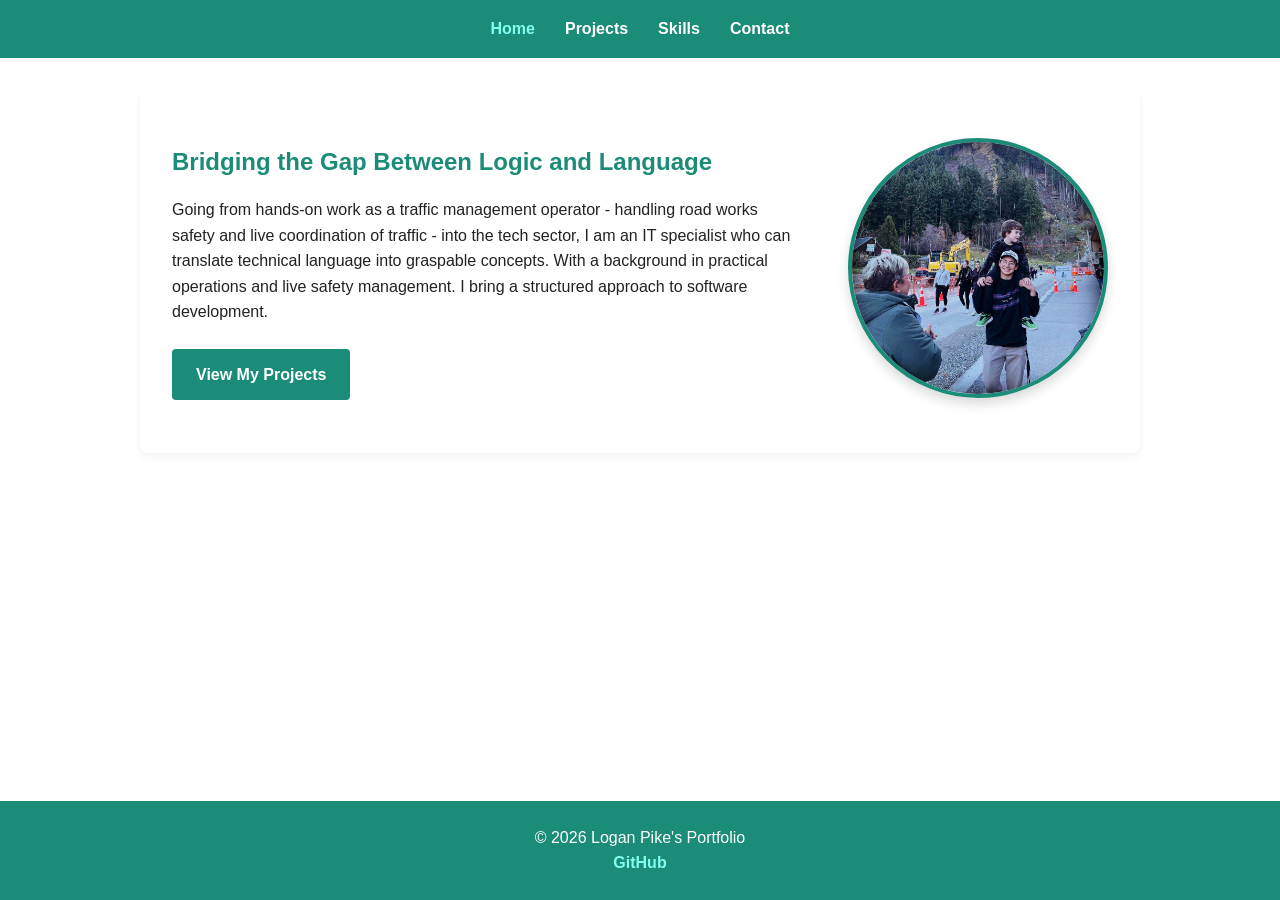
<file: index.html>
<!DOCTYPE html>
<html lang="en">
    <head>
        <meta charset="UTF-8">
        <meta http-equiv="refresh" content="0; url=pages/index.html">
        <title>Redirecting to Logan Pike's Portfolio...</title>
    </head>
    <body>
        <p>Redirecting to <a href="pages/index.html">Logan Pike's Portfolio</a></p>
    </body>
</html>
</file>
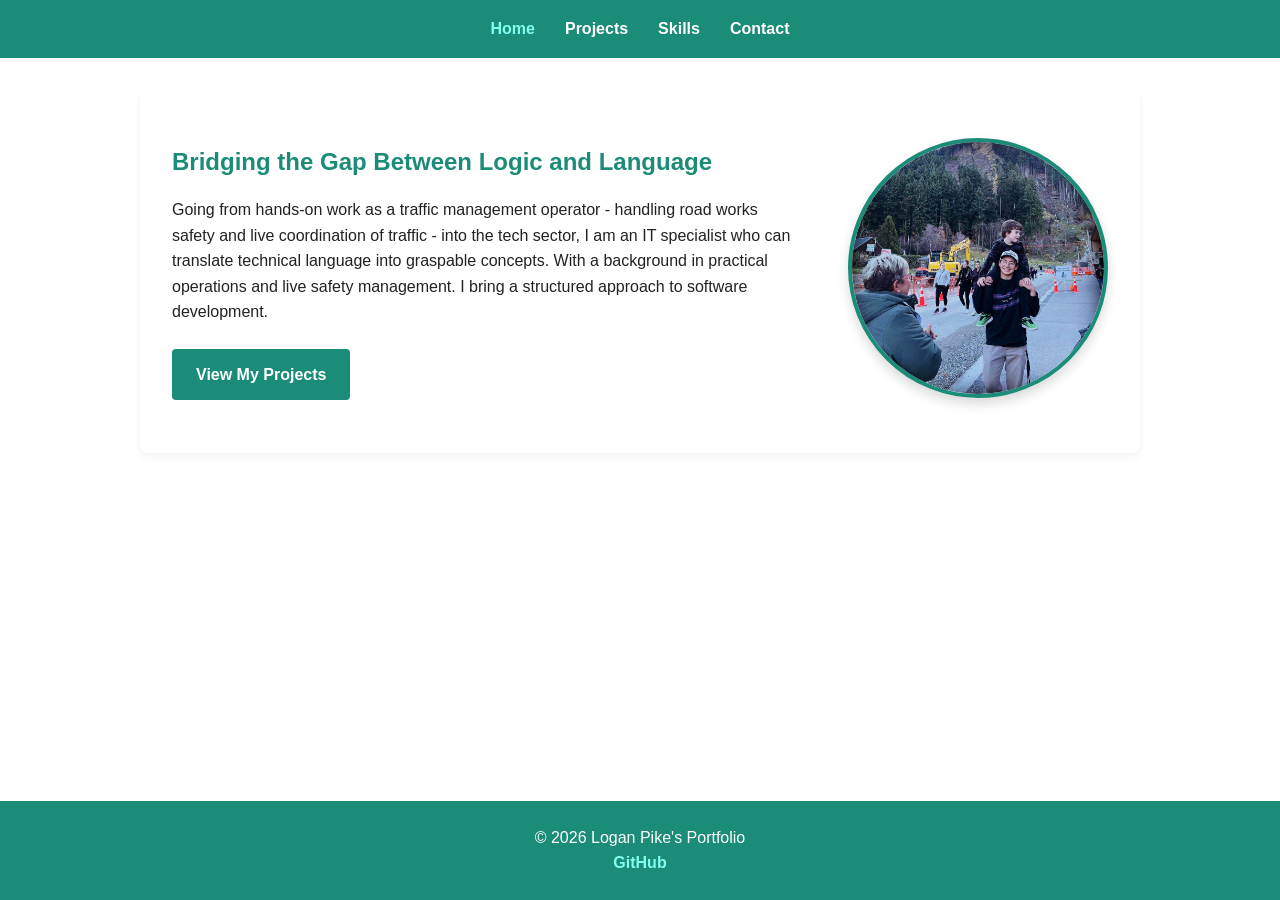
<file: pages/index.html>
<!DOCTYPE html>
<html lang="en">
<head>
    <link rel="icon" type="image/x-icon" href="../assets/images/kitty.png">
    <meta charset="UTF-8">
    <meta name="viewport" content="width=device-width, initial-scale=1.0">
    <title>Logan Pikes Personal Portfolio</title>
    <meta name="description" content="Personal Web portfolio showcasing skills and projects">
    <link rel="stylesheet" href="../assets/global-styles/reset.css">
    <link rel="stylesheet" href="../components/header/header.css">
    <link rel="stylesheet" href="../components/footer/footer.css">
    <link rel="stylesheet" href="../components/home/home.css">
</head>
<body>
    <header>
        <nav class="nav-container">
            <!--Hamburger Button-->
            <button class="mobile-toggle" aria-label="Open Navigation">☰</button>
            <ul class="nav-links">
                <li><a href="../pages/index.html" class="active">Home</a></li>
                <li><a href="../pages/projects.html">Projects</a></li>
                <li><a href="../pages/skills.html">Skills</a></li>
                <li><a href="../pages/contact.html">Contact</a></li>
            </ul>
        </nav>
    </header>
    <main>
        <section class="hero-section">
            <div class="hero-content">
                <div class="hero-text">
                    <h1>Bridging the Gap Between Logic and Language</h1>
                    <p>Going from hands-on work as a traffic management operator - handling road works safety and live coordination of traffic - into the tech sector,
                    I am an IT specialist who can translate technical language into graspable concepts. With a background in practical operations and live safety management. I bring a structured approach to software development.</p>
                    <a href="../pages/projects.html" class="cta-button">View My Projects</a>
                </div>
                <div class="hero-image-container">
                    <img src="../assets/images/Me.jpeg" alt="Logan Pike (me)" class="profile-photo">
                </div>
            </div>
        </section>
    </main>
    <footer class="site-footer">
        <div class="footer-content">
            <p>&copy; 2026 Logan Pike's Portfolio</p>
            <div class="social-links">
                <a href="https://github.com/logan026" target="_blank" rel="noopener noreferrer">GitHub</a>
            </div>
        </div>
    </footer>
    <script src="../components/header/header.js"></script>
</body>
</html>
</file>
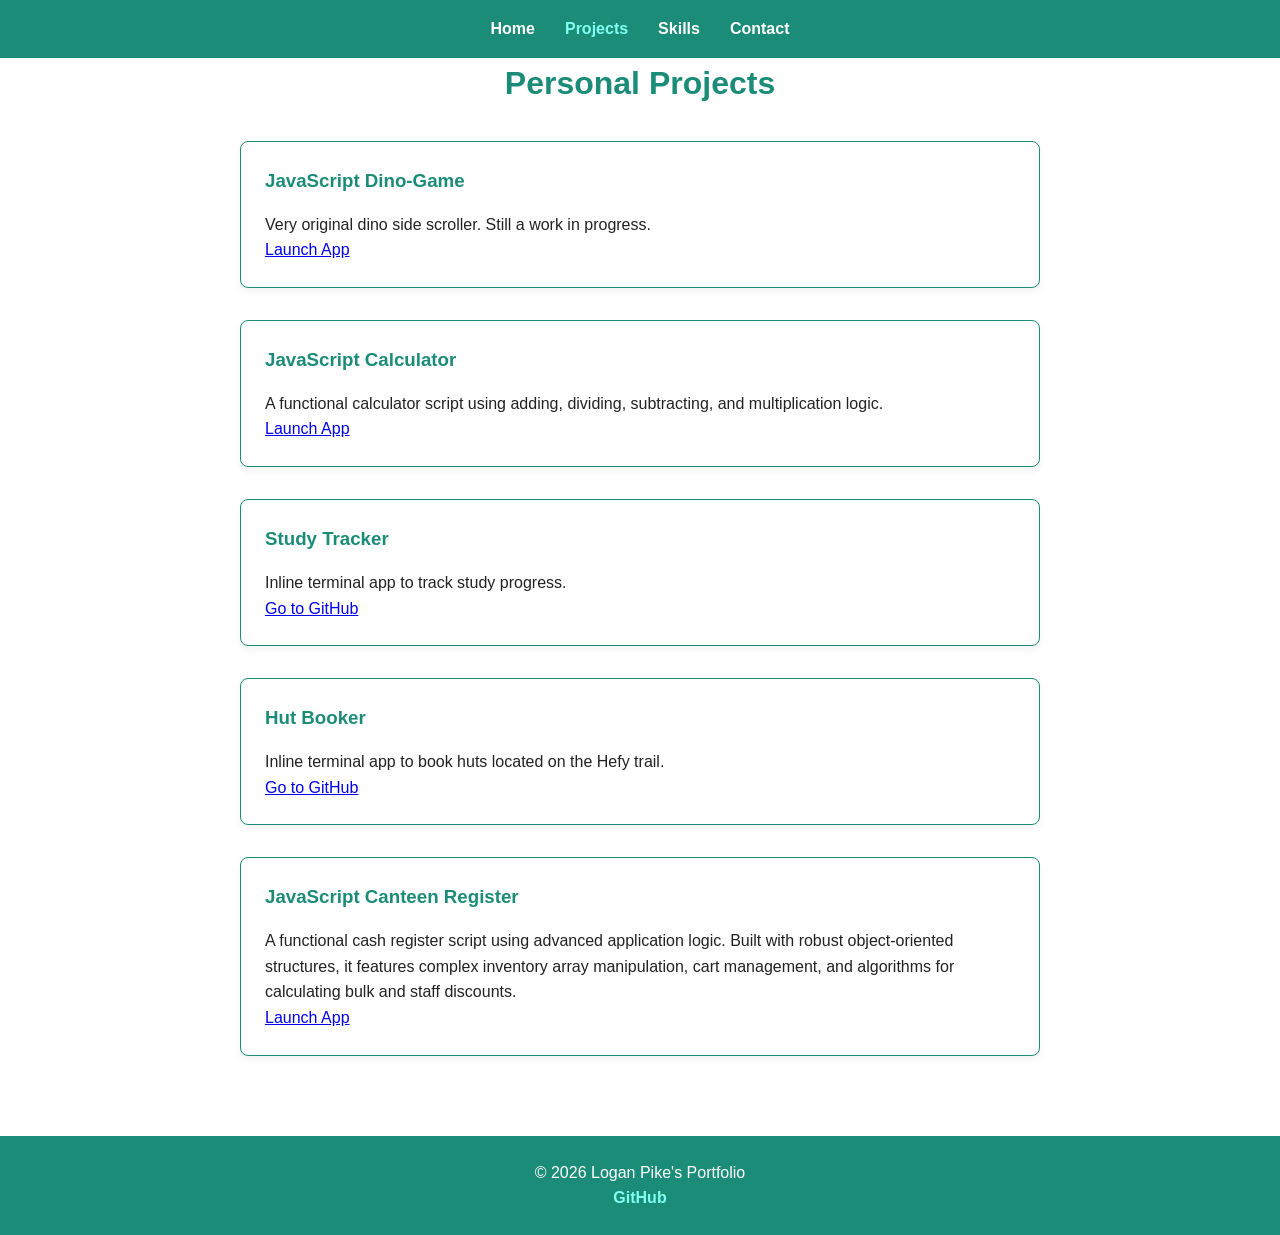
<file: pages/projects.html>
<!DOCTYPE html>
<html lang="en">
<head>
    <link rel="icon" type="image/x-icon" href="../assets/images/kitty.png">
    <meta charset="UTF-8">
    <meta name="viewport" content="width=device-width, initial-scale=1.0">
    <title>Project Page</title>
    <meta name="description" content="Project page showcasing advanced JavaScript application logic.">
    <link rel="stylesheet" href="../assets/global-styles/reset.css">
    <link rel="stylesheet" href="../components/header/header.css">
    <link rel="stylesheet" href="../components/projects/projects.css">
    <link rel="stylesheet" href="../components/footer/footer.css">
</head>
<body>
    <header>
        <nav class="nav-container">
            <!--Hamburger Button-->
            <button class="mobile-toggle" aria-label="Open Navigation">☰</button>
            <ul class="nav-links">
                <li><a href="../pages/index.html">Home</a></li>
                <li><a href="../pages/projects.html" class="active">Projects</a></li>
                <li><a href="../pages/skills.html">Skills</a></li>
                <li><a href="../pages/contact.html">Contact</a></li>
            </ul>
        </nav>
    </header>
    <main>
        <h1>Personal Projects</h1>
        <article class="project-card">
            <h3>JavaScript Dino-Game</h3>
            <p>Very original dino side scroller. Still a work in progress.</p>
            <a href="../pages/live-projects/dino-game/dinoGame.html" target="_blank" rel="noopener noreferrer" class="cta-button">Launch App</a>
        </article>
        <article class="project-card">
            <h3>JavaScript Calculator</h3>
            <p>A functional calculator script using adding, dividing, subtracting, and multiplication logic.</p>
            <a href="../pages/live-projects/calculator/calculator_index.html" target="_blank" rel="noopener noreferrer" class="cta-button">Launch App</a>
        </article>
        <article class="project-card">
            <h3>Study Tracker</h3>
            <p>Inline terminal app to track study progress.</p>
            <a href="https://github.com/logan026/sdv503-a2-study-tracker-13518044" target="_blank" rel="noopener noreferrer" class="cta-button">Go to GitHub</a>
        </article>
        <article class="project-card">
            <h3>Hut Booker</h3>
            <p>Inline terminal app to book huts located on the Hefy trail.</p>
            <a href="https://github.com/logan026/sdv503-a3-hut-booking-13518044" target="_blank" rel="noopener noreferrer" class="cta-button">Go to GitHub</a>
        </article>
        <article class="project-card">
            <h3>JavaScript Canteen Register</h3>
            <p>A functional cash register script using advanced application logic. Built with robust object-oriented structures, it features complex inventory array manipulation, cart management, and algorithms for calculating bulk and staff discounts.</p>
            <!--Linking live application into webpage-->
            <a href="../pages/live-projects/canteen/canteen_index.html" target="_blank" rel="noopener noreferrer" class="cta-button">Launch App</a>
        </article>
    </main>
    <footer class="site-footer">
        <div class="footer-content">
            <p>&copy; 2026 Logan Pike's Portfolio</p>
            <div class="social-links">
                <a href="https://github.com/logan026" target="_blank" rel="noopener noreferrer">GitHub</a>
            </div>
        </div>
    </footer>
    <script src="../components/header/header.js"></script>
</body>
</html>
</file>
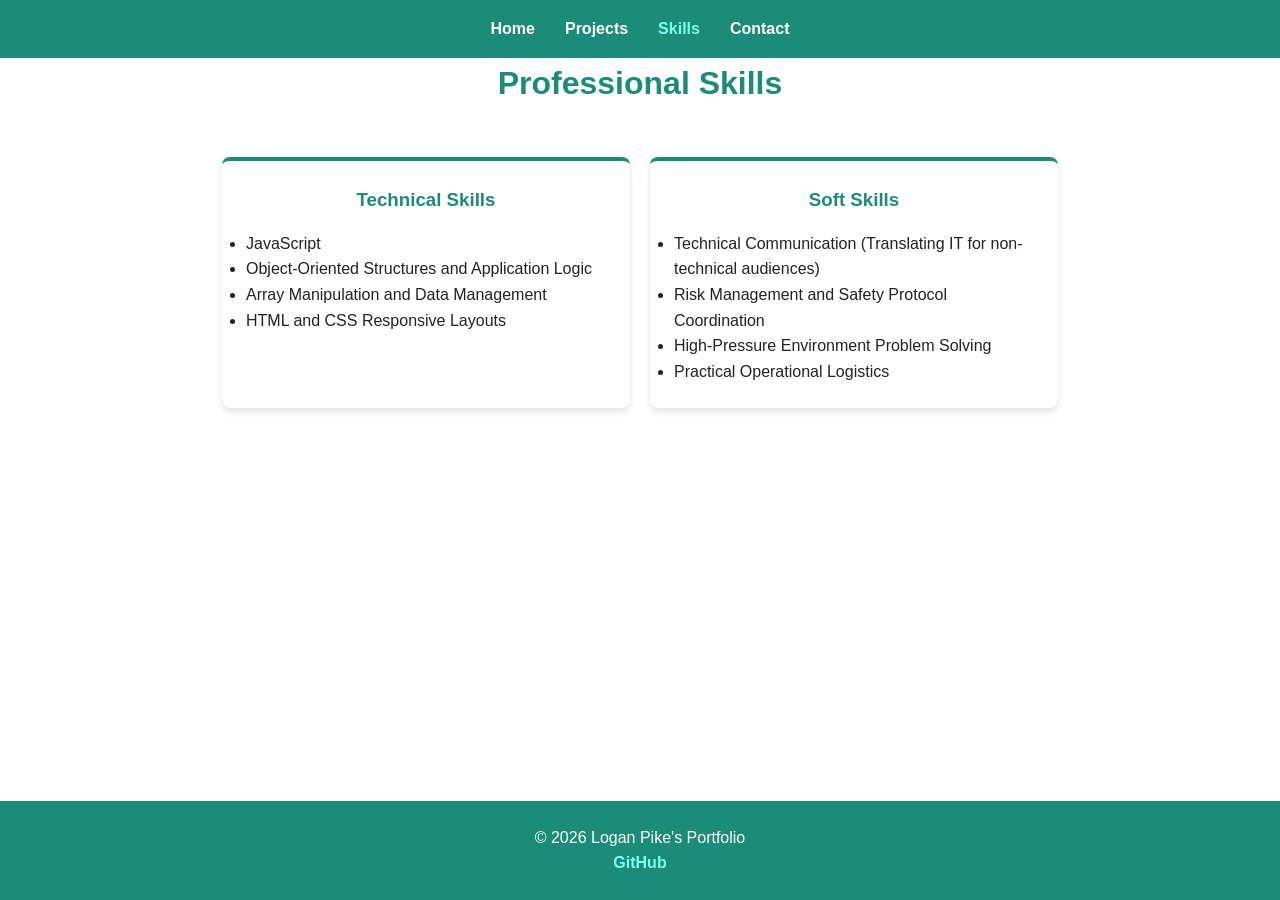
<file: pages/skills.html>
<!DOCTYPE html>
<html lang="en">
<head>
    <link rel="icon" type="image/x-icon" href="../assets/images/kitty.png">
    <meta charset="UTF-8">
    <meta name="viewport" content="width=device-width, initial-scale=1.0">
    <title>Skills - Technical and Soft</title>
    <meta name="description" content="Skills page detailing professional technical and soft skills.">
    <!--Linking global resets and component-specific styles-->
    <link rel="stylesheet" href="../assets/global-styles/reset.css">
    <link rel="stylesheet" href="../components/header/header.css">
    <link rel="stylesheet" href="../components/skills/skills.css">
    <link rel="stylesheet" href="../components/footer/footer.css">
</head>
<body>
    <header>
        <nav class="nav-container">
            <!--Hamburger Button-->
            <button class="mobile-toggle" aria-label="Open Navigation">☰</button>
            <ul class="nav-links">
                <li><a href="../pages/index.html">Home</a></li>
                <li><a href="../pages/projects.html">Projects</a></li>
                <li><a href="../pages/skills.html" class="active">Skills</a></li>
                <li><a href="../pages/contact.html">Contact</a></li>
            </ul>
        </nav>
    </header>
    <main>
        <h1>Professional Skills</h1>
        <section class="skills-container">
            <!--Grid layout container to seperate technical and soft skills-->
            <div class="skills-grid">
                <article class="skill-category">
                    <h3>Technical Skills</h3>
                    <ul>
                        <li>JavaScript</li>
                        <li>Object-Oriented Structures and Application Logic</li>
                        <li>Array Manipulation and Data Management</li>
                        <li>HTML and CSS Responsive Layouts</li>
                    </ul>
                </article>
                <article class="skill-category">
                    <h3>Soft Skills</h3>
                    <ul>
                        <li>Technical Communication (Translating IT for non-technical audiences)</li>
                        <li>Risk Management and Safety Protocol Coordination</li>
                        <li>High-Pressure Environment Problem Solving</li>
                        <li>Practical Operational Logistics</li>
                    </ul>
                </article>
            </div>
        </section>
    </main>
    <footer class="site-footer">
        <div class="footer-content">
            <p>&copy; 2026 Logan Pike's Portfolio</p>
            <div class="social-links">
                <a href="https://github.com/logan026" target="_blank" rel="noopener noreferrer">GitHub</a>
            </div>
        </div>
    </footer>
    <script src="../components/header/header.js"></script>
</body>
</html>
</file>
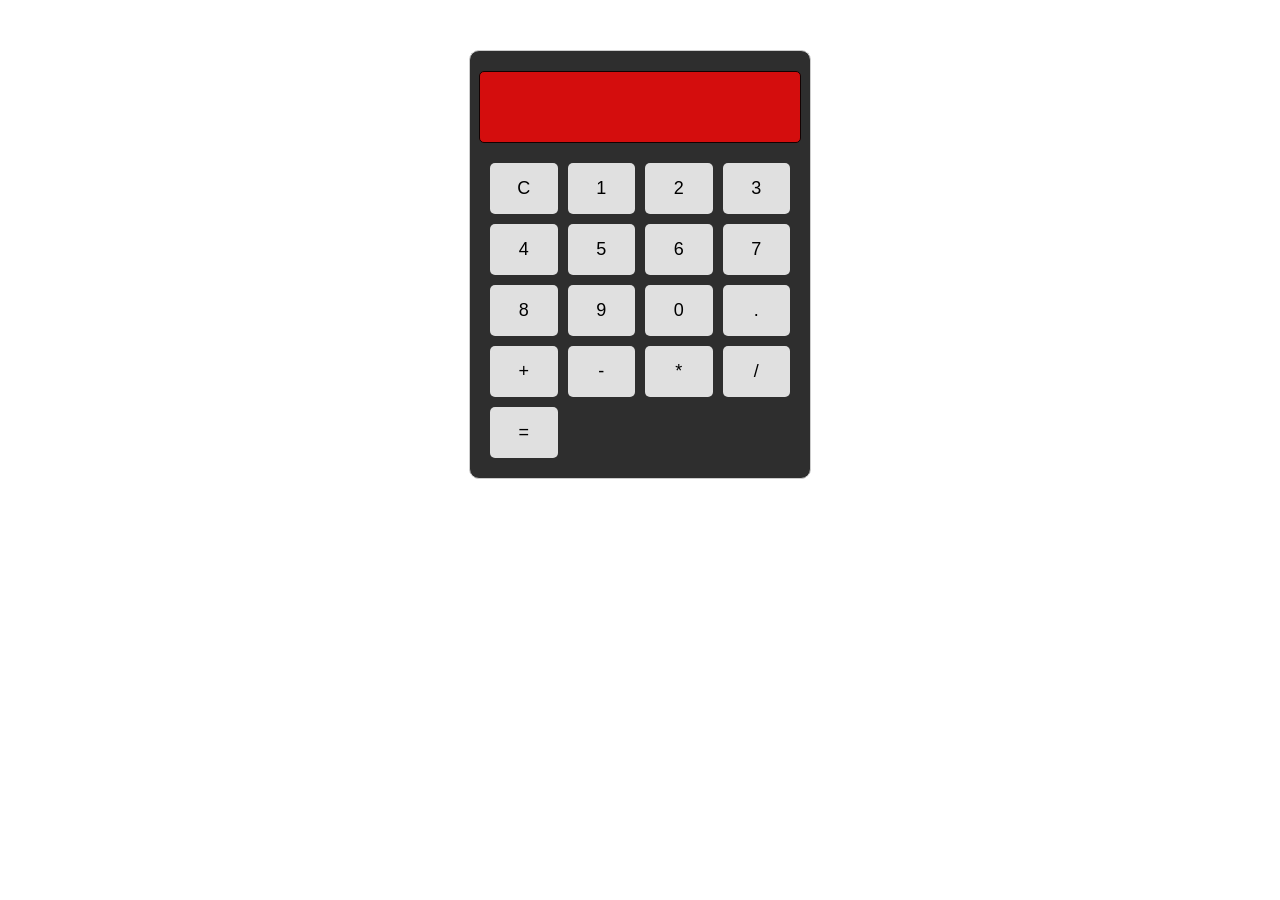
<file: pages/live-projects/calculator/calculator_index.html>
<!DOCTYPE html>
<html lang="en">
<head>
    <meta charset="UTF-8">
    <meta name="viewport" content="width=device-width, initial-scale=1.0">
    <title>Calculator</title>
    <link rel="stylesheet" href="style.css">
</head>
<body>
    <div class="calculator">
        <input type="text" id="display" readonly>
        <div class="buttons">
            <button onclick="clearDisplay()">C</button>
            <button onclick="appendToDisplay('1')">1</button>
            <button onclick="appendToDisplay('2')">2</button>
            <button onclick="appendToDisplay('3')">3</button>
            <button onclick="appendToDisplay('4')">4</button>
            <button onclick="appendToDisplay('5')">5</button>
            <button onclick="appendToDisplay('6')">6</button>
            <button onclick="appendToDisplay('7')">7</button>
            <button onclick="appendToDisplay('8')">8</button>
            <button onclick="appendToDisplay('9')">9</button>
            <button onclick="appendToDisplay('0')">0</button>
            <button onclick="appendToDisplay('.')">.</button>
            <button onclick="appendToDisplay('+')">+</button>
            <button onclick="appendToDisplay('-')">-</button>
            <button onclick="appendToDisplay('*')">*</button>
            <button onclick="appendToDisplay('/')">/</button>
            <button onclick="calculate()">=</button>
        </div>
    </div>

    <script src="script.js"></script>
</body>
</html>
</file>
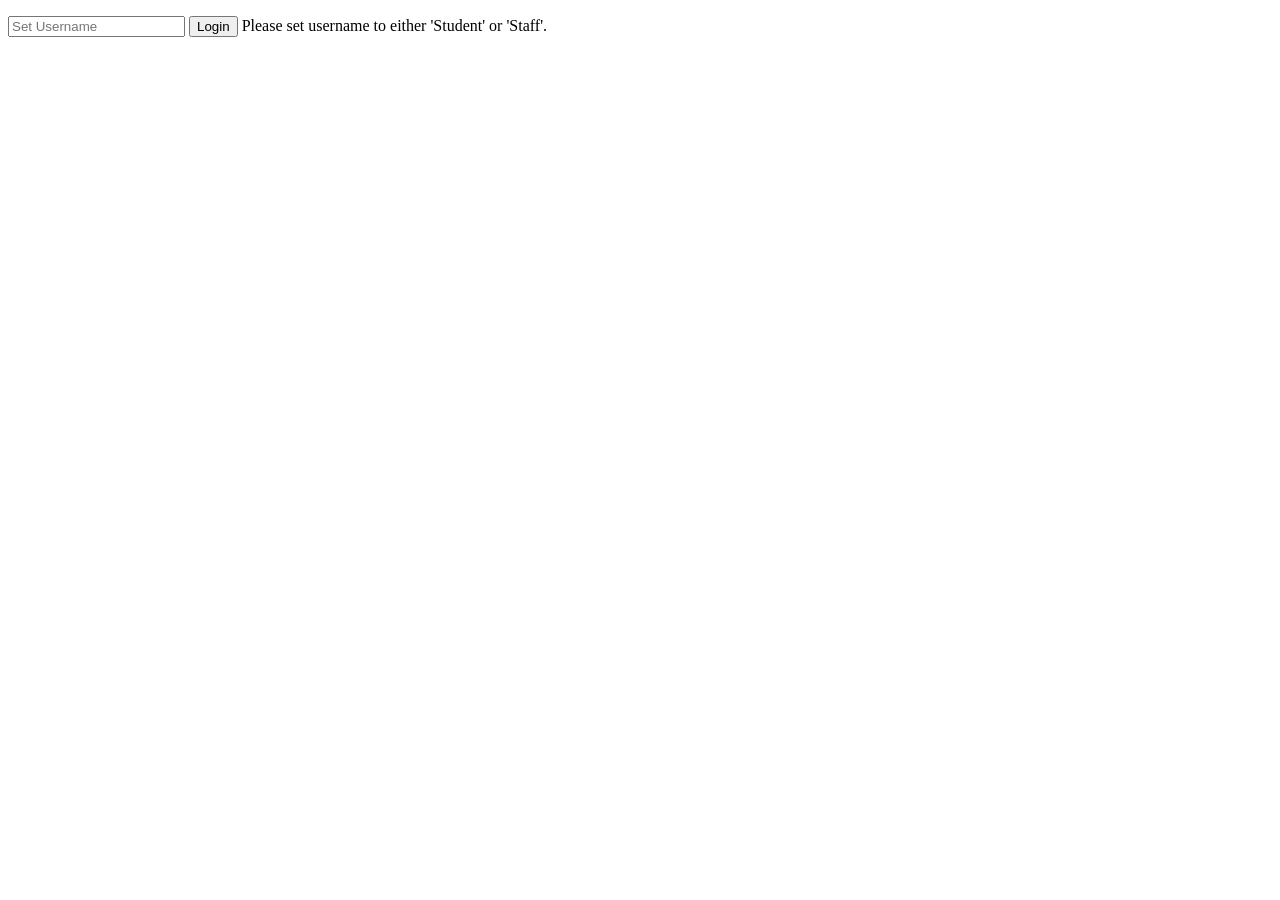
<file: pages/live-projects/canteen/canteen_index.html>
<!DOCTYPE html>
<html lang="en">
<head>
    <meta charset="UTF-8">
    <meta name="viewport" content="width=device-width, initial-scale=1.0">
    <title>School Canteen</title>
    <link rel="stylesheet" href="style.css">
    <script src="canteen.js" defer></script>
</head>
<body>
    <div class ="canteen">
        <p id="welcome-message">
        <input type="text" placeholder="Set Username" id="username">
        <button onclick="login()">Login</button>
        Please set username to either 'Student' or 'Staff'.
        </p>
        <p id="userNotFound"></p>
        <div id ="order" hidden>
        <label for="large-meal">Large Meal Quantity:</label>
        <input type="number" id="large-meal" min="0" value="0"> <br>
        <label for="small-meal">Small Meal Quantity:</label>
        <input type="number" id="small-meal" min="0" value="0"> <br>
        <button onclick="placeOrder()">Place Order</button>
        </div>
        <div id="order-summary" hidden>
        <p id="order-before-discount"></p>
        <p id="order-bulk-discount"></p>
        <p id="order-staff-discount"></p>
        <p id="order-after-discount"></p>
        </div>
        <div id="new-order" hidden>
        <button onclick="newOrder()">New Order</button>
        </div>
    </div>

</body>
</html>
</file>
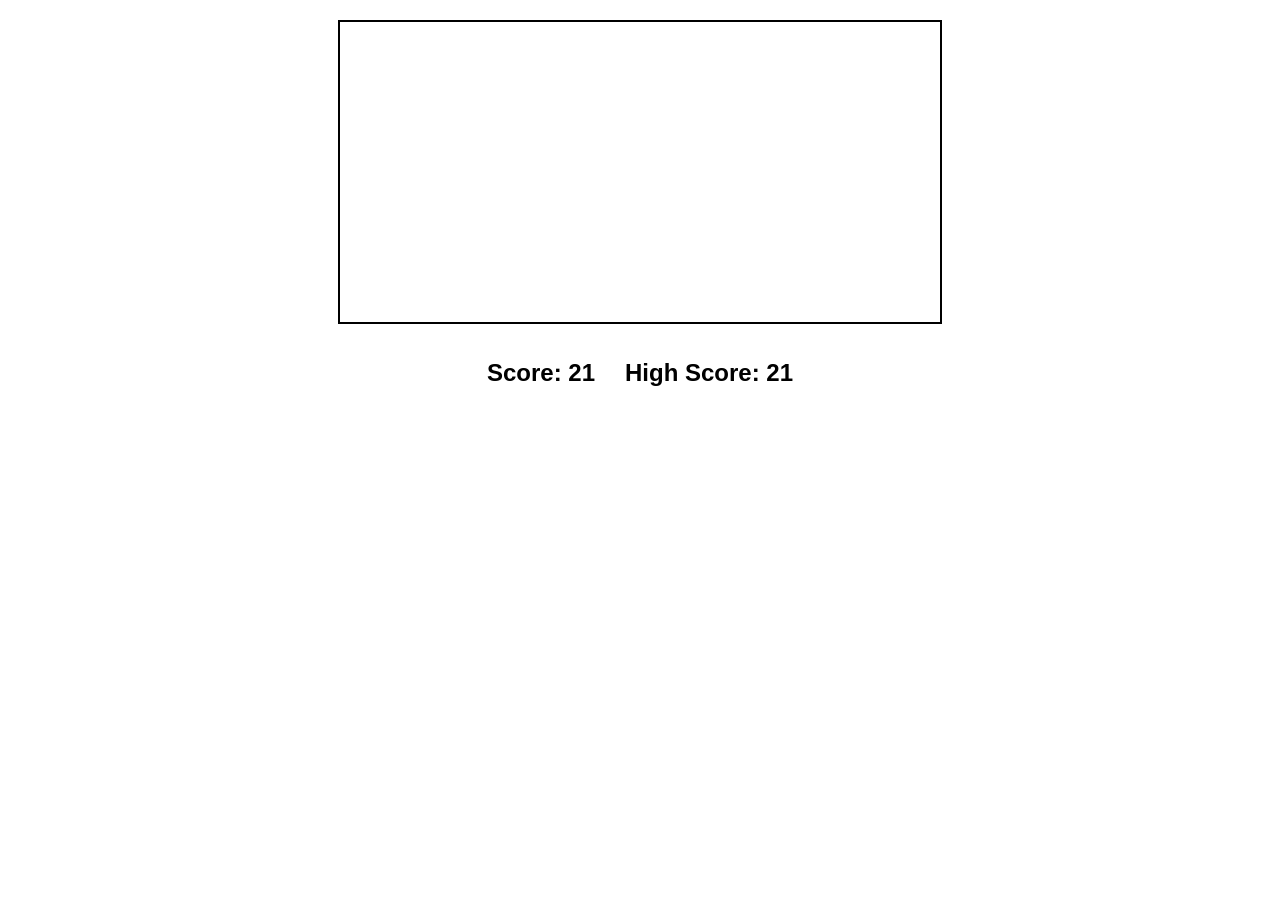
<file: pages/live-projects/dino-game/dinoGame.html>
<!DOCTYPE html>
<html lang="en">
<head>
    <meta charset="UTF-8">
    <meta name="viewport" content="width=device-width, initial-scale=1.0">
    <title>Dino Game</title>
    <link rel="stylesheet" href="dinoGame.css">
</head>
<body>
    <div id="game">
        <div id="dinosaur"></div>
    </div>
    <div id="scoreboard">
        <h2>Score: <span id="score">0</span></h2>
        <h2>High Score: <span id="highScore">0</span></h2>
    </div>
    <script src="dinoGame.js"></script>
</body>
</html>
</file>
<file: components/header/header.css>
/* Styling navigation to sit horizontally */
header {
    background-color: #1b8c77;
    padding: 1rem 0;
}
.nav-links {
    list-style: none;
    display: flex;
    gap: 30px;
    justify-content: center;
    margin: 0;
    padding: 0;
}
.nav-container {
    display: flex;
    justify-content: center;
    position: relative;
}
nav a {
    color: #ffffff;
    text-decoration: none;
    font-weight: 600;
    transition: color 0.3s ease; /* Smooth hover effect */
}
nav a:hover {
    color: #8c261b;
}
nav a.active {
    color: #80FFF1;
}
.mobile-toggle {
    display: none; /* Turn off mobile nav by default */
    font-size: 2rem;
    background: none;
    color: #ffffff;
    border: none;
    cursor: pointer;
}
@media (max-width: 768px) {
    .nav-container {
        justify-content: flex-end;
        padding-right: 2rem;
    }
    .mobile-toggle {
        display: block;
    }
    .nav-links {
        display: none;
        flex-direction: column;
        width: 100%;
        position: absolute;
        top: 100%;
        left: 0;
        background-color: #1b8c77;
        text-align: center;
        padding: 1rem 0;
        gap: 15px;
    }
    .nav-links.active {
        display: flex;
    }
}
</file>
<file: components/footer/footer.css>
.site-footer {
    background-color: #1b8c77;
    color: #ffffff;
    text-align: center;
    padding: 1.5rem 0;
    margin-top: 3rem;
}
.social-links a {
    color: #80FFF1;
    text-decoration: none;
    margin: 0 10px;
    font-weight: bold;
}
.social-links a:hover {
    color: #8c261b;
    text-decoration: underline;
}
</file>
<file: components/home/home.css>
.hero-section {
    padding: 3rem 2rem;
    background-color: #ffffff;
    border-radius: 8px;
    box-shadow: 0 4px 8px rgba(0,0,0,0.05);
    max-width: 1000px;
    margin: 2rem auto;
}
.hero-content {
    display: flex;
    align-items: center;
    gap: 3rem;
}
.hero-text {
    flex: 1;
    text-align: left;
}
.hero-text h1 {
    color: #1b8c77;
    margin-bottom: 1rem;
}
.hero-image-container {
    flex-shrink: 0;
}
.profile-photo {
    width: 260px;
    height: 260px;
    object-fit: cover;
    border-radius: 50%;
    border: 4px solid #1b8c77;
    box-shadow: 0 6px 12px rgba(0,0,0,0.15);
}
.cta-button {
    display: inline-block;
    margin-top: 1.5rem;
    padding: 0.8rem 1.5rem;
    background-color: #1b8c77;
    color: #ffffff;
    text-decoration: none;
    border-radius: 4px;
    font-weight: bold;
    transition: background-color 0.3s ease;
}
.cta-button:hover {
    background-color: #8c261b;
}
@media (max-width: 760px) {
    .hero-content {
        flex-direction: column-reverse;
        text-align: center;
        gap: 2rem;
    }
    .hero-text {
        text-align: center;
    }
    .profile-photo {
        width: 200px;
        height: 200px;
    }
}
</file>
<file: components/projects/projects.css>
.project-card {
    background: #ffffff;
    border: 1px solid #1b8c77;
    border-radius: 8px;
    padding: 1.5rem;
    margin: 2rem auto;
    max-width: 800px;
    box-shadow: 0 4px 8px rgba(0,0,0,0.05);
    transition: transform 0.3s ease;
}
/*Add lift effect when hovering over project */
.project-card:hover {
    transform: translateY(-5px);
    box-shadow: 0 6px 12px rgba(27,140,119,0.2);
}
.project-card h3 {
    color: #1b8c77;
    margin-bottom: 1rem;
}
h1 {
    color: #1b8c77;
    margin-bottom: 1rem;
    text-align: center;
}
</file>
<file: components/skills/skills.css>
.skills-container {
    padding: 2rem;
    max-width: 900px;
    margin: 0 auto; /*center content on page */
}
/*Sets layout for mobile screens - single column*/
.skills-grid {
    display: grid;
    grid-template-columns: 1fr;
    gap: 20px;
}
.skill-category {
    background-color: #ffffff;
    padding: 1.5rem;
    border-radius: 8px;
    border-top: 4px solid #1b8c77;
    box-shadow: 0 4px 6px rgba(0,0,0,0.1);
}
/* media query - adjust layout for larger screens */
@media (min-width: 768px) {
    .skills-grid {
        grid-template-columns: 1fr 1fr; /*Switch to dual columns*/
    }
}
h1, h3 {
    color: #1b8c77;
    margin-bottom: 1rem;
    text-align: center;
}
</file>
<file: pages/live-projects/calculator/style.css>
.calculator{
  display: flex;
  flex-direction: column;
  align-items: center;
  justify-content: center;
  width: 300px;
  margin: 50px auto;
  padding: 20px;
  border: 1px solid #ccc;
  border-radius: 10px;
  background-color: #2e2e2e;
}
#display{
  width: 100%;
  height: 50px;
  margin-bottom: 20px;
  padding: 10px;
  font-size: 24px;
  text-align: right;
  border: 1px solid #130101;
  border-radius: 5px;
  background-color: #d40d0d;
}
.buttons{
  display: grid;
  grid-template-columns: repeat(4, 1fr);
  gap: 10px;
  width: 100%;
}
button{
  padding: 15px;
  font-size: 18px;
  border: none;
  border-radius: 5px;
  background-color: #e0e0e0;
  cursor: pointer;
}
</file>
<file: pages/live-projects/canteen/style.css>
.hidden { display: none !important; }
</file>
<file: pages/live-projects/dino-game/dinoGame.css>
#scoreboard {
    text-align: center;
    display: flex;
    justify-content: center;
    gap: 30px;
    font-family: sans-serif;
    margin-top: 15px;
}

#game {
    width: 100%;
    max-width: 600px;
    height: 300px;
    border: 2px solid black;
    margin: 20px auto 0 auto;
    background-image: url('https://media.istockphoto.com/id/1182467056/vector/cute-meadow-area-with-clouds-stars-and-mountains.jpg?s=612x612&w=0&k=20&c=SwM7C0pbLBDmJRKXJLwGfFVPB2Tl5boff8kYmQOs3mg=');
    background-size: cover;
    background-repeat: repeat-x;
    animation: bigScroll 4s linear infinite;
    position: relative;
    overflow: hidden;
}

#dinosaur {
    height: 75px;
    width: 75px;
    position: absolute;
    top: 225px;
    left: 50px;
    background-image: url('https://static.thenounproject.com/png/3907595-200.png');
    background-size: cover;
}

.rock {
    height: 50px;
    width: 50px;
    position: absolute;
    top: 250px;
    left: 600px;
    background-image: url('https://static.vecteezy.com/system/resources/thumbnails/049/379/217/small/a-retro-styled-pixel-art-illustration-of-a-sharp-gray-rock-with-many-edges-and-bumps-png.png');
    background-size: cover;
    animation: rockLeft 1.33s linear infinite;
}

@keyframes rockLeft {
    from {
        left: 600px;
    }
    to {
        left: -50px;
    }
}

@keyframes bigScroll {
    from {
        background-position: 0 0;
    }
    to {
        background-position: -600px 0;
    }
}

.jump-animation {
    animation: jump 0.5s ease-out;
}

@keyframes jump {
    0% {
        top: 225px;
    }
    50% {
        top: 100px;
    }
    100% {
        top: 225px;
    }
}
</file>
